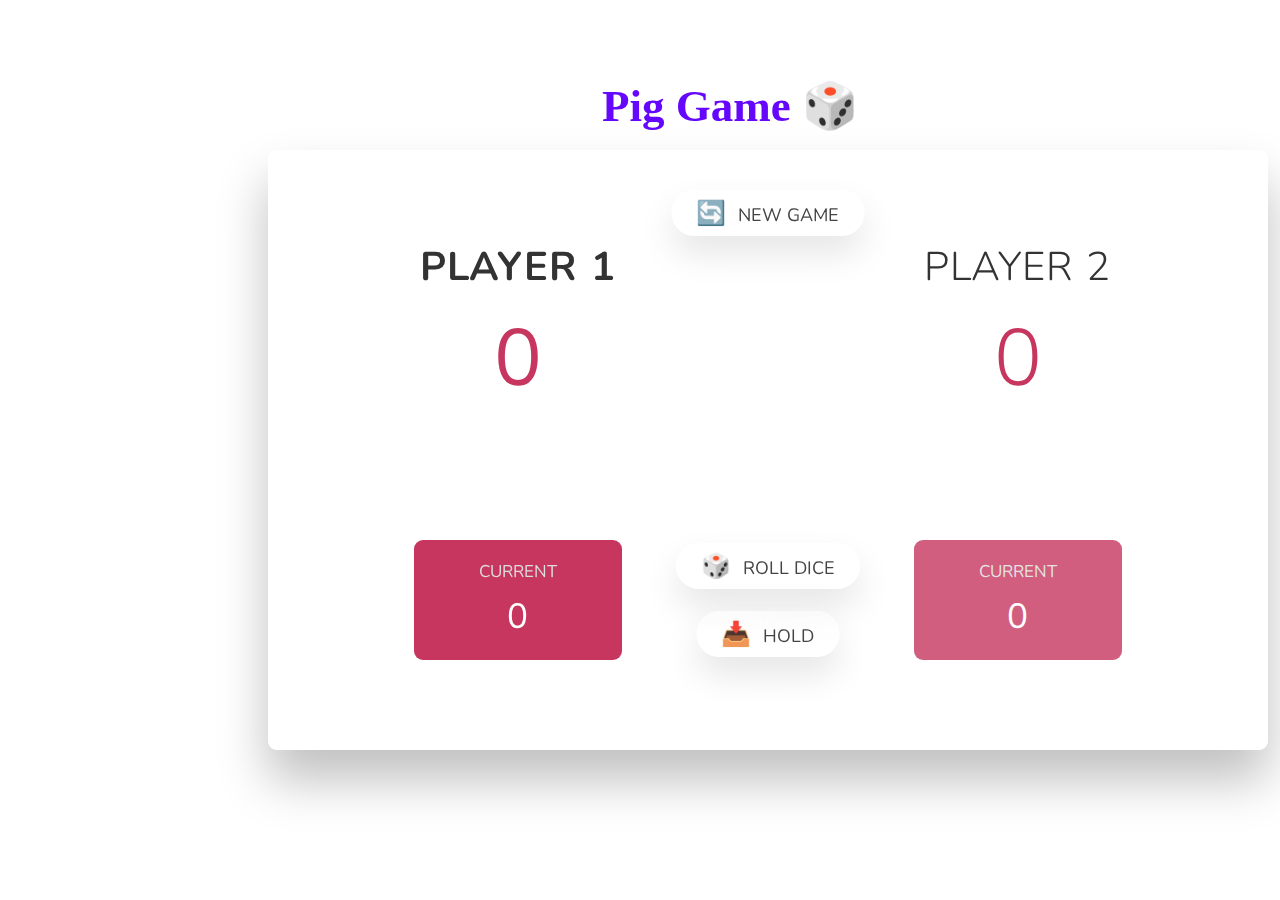
<file: index.html>
<!DOCTYPE html>
<html lang="en">
  <head>
    <meta charset="UTF-8" />
    <meta name="viewport" content="width=device-width, initial-scale=1.0" />
    <meta http-equiv="X-UA-Compatible" content="ie=edge" />
    <link rel="stylesheet" href="style.css" />
    <title>Pig Game</title>
  </head>
  <body>
    <div>
      <h1>Pig Game 🎲</h1>
    </div>
    <main>
      <section class="player player--0 player--active">
        <h2 class="name" id="name--0">Player 1</h2>
        <p class="score" id="score--0">43</p>
        <div class="current">
          <p class="current-label">Current</p>
          <p class="current-score" id="current--0">0</p>
        </div>
      </section>
      <section class="player player--1">
        <h2 class="name" id="name--1">Player 2</h2>
        <p class="score" id="score--1">24</p>
        <div class="current">
          <p class="current-label">Current</p>
          <p class="current-score" id="current--1">0</p>
        </div>
      </section>

      <img src="dice-5.png" alt="Playing dice" class="dice" />
      <button class="btn btn--new">🔄 New game</button>
      <button class="btn btn--roll">🎲 Roll dice</button>
      <button class="btn btn--hold">📥 Hold</button>
    </main>
    <script src="script.js"></script>
  </body>
</html>
</file>
<file: style.css>
@import url('https://fonts.googleapis.com/css2?family=Nunito&display=swap');

* {
  margin: 0;
  padding: 0;
  box-sizing: inherit;
}

html {
  font-size: 62.5%;
  box-sizing: border-box;
}

body {
  font-family: 'Nunito', sans-serif;
  font-weight: 400;
  height: 100vh;
  color: #333;
  background-image: url('https://www.teahub.io/photos/full/200-2004239_desktop-backgrounds-colored-smoke.jpg');
  /* background-image: url('https://cdn3.vectorstock.com/i/1000x1000/73/47/pink-leaves-frame-vector-3877347.jpg'); */
  background-position: center;
  background-repeat: no-repeat;
  background-size: cover;
  opacity: 1;
  display: flex;
  align-items: center;
  justify-content: center;
}

/* LAYOUT */
main {
  position: relative;
  width: 100rem;
  height: 60rem;
  background-color: rgba(255, 255, 255, 0.35);
  backdrop-filter: blur(200px);
  filter: blur();
  box-shadow: 0 3rem 5rem rgba(0, 0, 0, 0.25);
  border-radius: 9px;
  overflow: hidden;
  display: flex;
}

.player {
  flex: 50%;
  padding: 9rem;
  display: flex;
  flex-direction: column;
  align-items: center;
  transition: all 0.75s;
}

/* ELEMENTS */
.name {
  position: relative;
  font-size: 4rem;
  text-transform: uppercase;
  letter-spacing: 1px;
  word-spacing: 2px;
  font-weight: 300;
  margin-bottom: 1rem;
}

.score {
  font-size: 8rem;
  font-weight: 300;
  color: #c7365f;
  margin-bottom: auto;
}

.player--active {
  background-color: rgba(255, 255, 255, 0.4);
}
.player--active .name {
  font-weight: 700;
}
.player--active .score {
  font-weight: 400;
}

.player--active .current {
  opacity: 1;
}

.current {
  background-color: #c7365f;
  opacity: 0.8;
  border-radius: 9px;
  color: #fff;
  width: 65%;
  padding: 2rem;
  text-align: center;
  transition: all 0.75s;
}

.current-label {
  text-transform: uppercase;
  margin-bottom: 1rem;
  font-size: 1.7rem;
  color: #ddd;
}

.current-score {
  font-size: 3.5rem;
}

/* ABSOLUTE POSITIONED ELEMENTS */
.btn {
  position: absolute;
  left: 50%;
  transform: translateX(-50%);
  color: #444;
  background: none;
  border: none;
  font-family: inherit;
  font-size: 1.8rem;
  text-transform: uppercase;
  cursor: pointer;
  font-weight: 400;
  transition: all 0.2s;

  background-color: white;
  background-color: rgba(255, 255, 255, 0.6);
  backdrop-filter: blur(10px);

  padding: 0.7rem 2.5rem;
  border-radius: 50rem;
  box-shadow: 0 1.75rem 3.5rem rgba(0, 0, 0, 0.1);
}

.btn::first-letter {
  font-size: 2.4rem;
  display: inline-block;
  margin-right: 0.7rem;
}

.btn--new {
  top: 4rem;
}
.btn--roll {
  top: 39.3rem;
}
.btn--hold {
  top: 46.1rem;
}

.btn:active {
  transform: translate(-50%, 3px);
  box-shadow: 0 1rem 2rem rgba(0, 0, 0, 0.15);
}

.btn:focus {
  outline: none;
}

.dice {
  position: absolute;
  left: 50%;
  top: 16.5rem;
  transform: translateX(-50%);
  height: 10rem;
  box-shadow: 0 2rem 5rem rgba(0, 0, 0, 0.2);
}

.player--winner {
  background-color: #2f2f2f;
}

.player--winner .name {
  font-weight: 700;
  color: #c7365f;
}

.hidden {
  display: none;
}
h1 {
  position: relative;
  top: -345px;
  left: 590px;
  z-index: 1;
  font-size: 45px;
  font-family: 'Ink Free';
  font-weight: 900;
  color: #6506fd;
}
</file>
